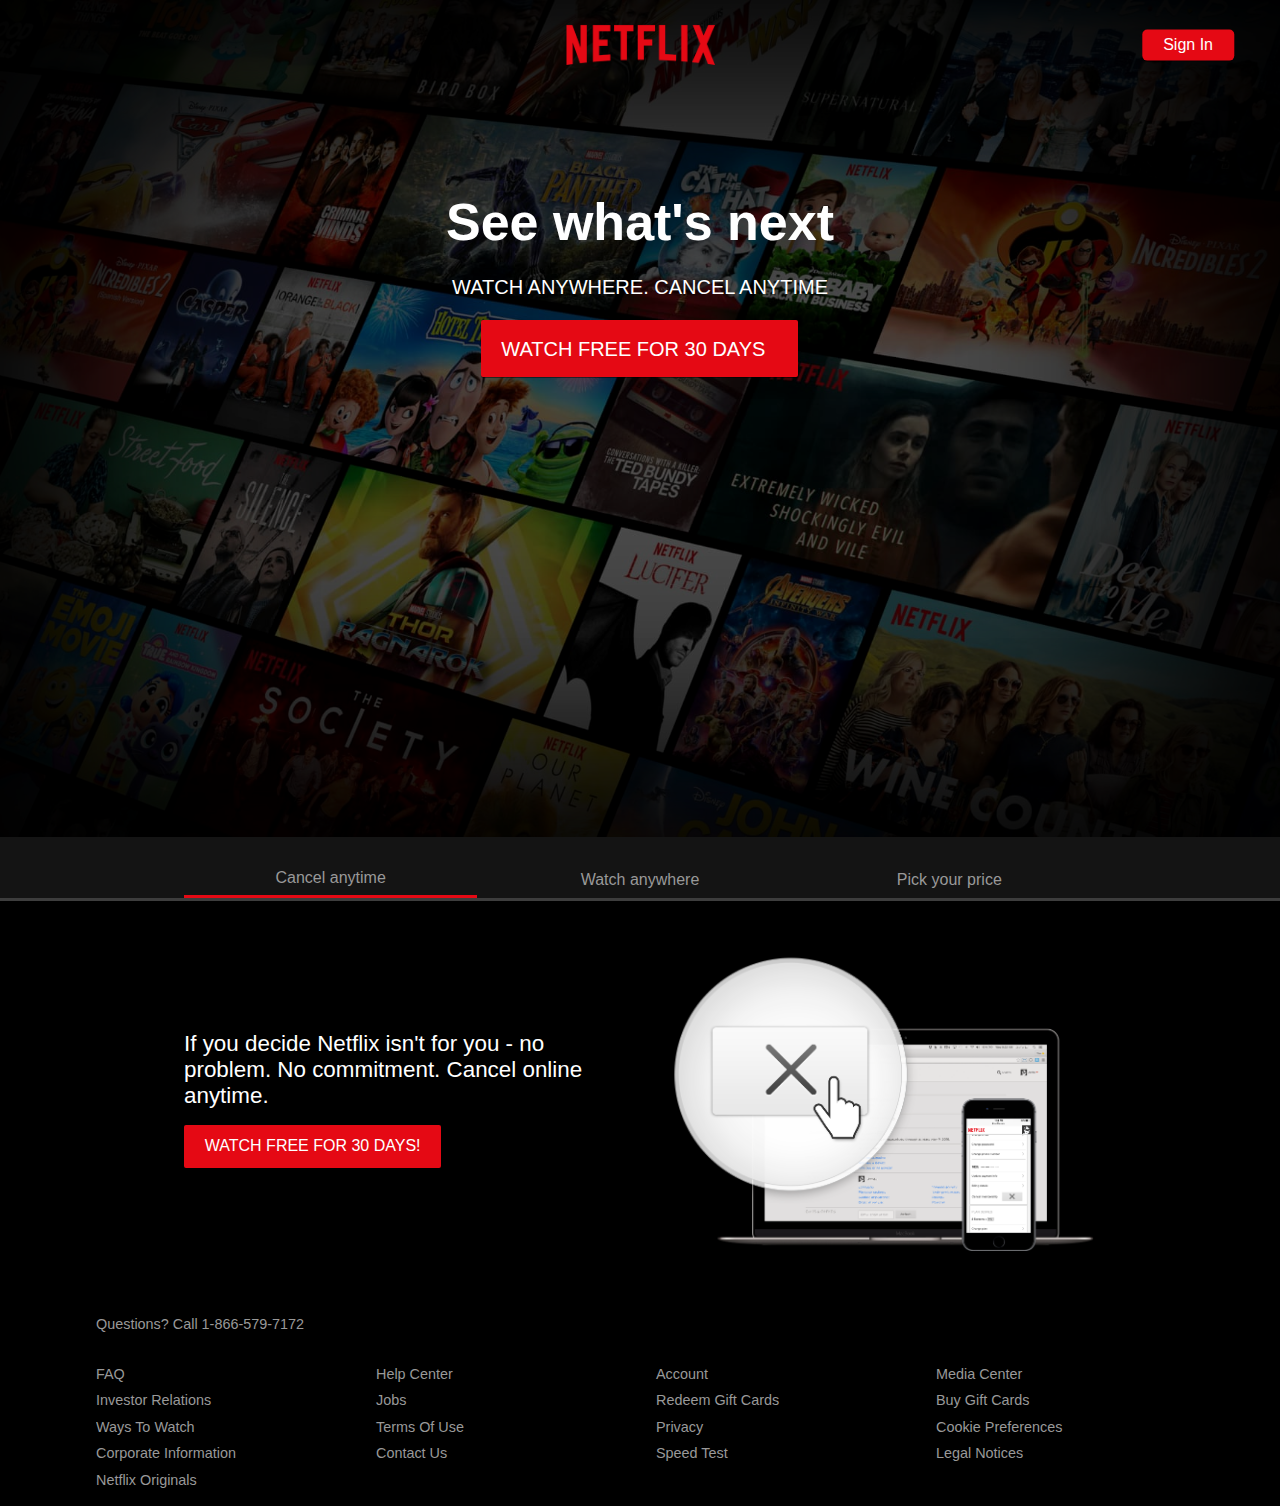
<file: index.html>
<!DOCTYPE html>
<html lang="en">

<head>
    <meta charset="UTF-8">
    <meta http-equiv="X-UA-Compatible" content="IE=edge">
    <meta name="viewport" content="width=device-width, initial-scale=1.0">
    <link rel="stylesheet" href="css/style.css">
    <link rel="stylesheet" href="https://use.fontawesome.com/releases/v5.15.4/css/all.css"
        integrity="sha384-DyZ88mC6Up2uqS4h/KRgHuoeGwBcD4Ng9SiP4dIRy0EXTlnuz47vAwmeGwVChigm" crossorigin="anonymous">
    <title>Netflix - Watch TV Shows Online, Watch Movies Online</title>
</head>

<body>
    <header class="showcase">
        <div class="showcase-top">
            <img src="images/logo.png" alt="couldn't load image">
            <a href="./login.html" class="btn btn-rounded">Sign In</a>
        </div>
        <div class="showcase-content">
            <h1>See what's next</h1>
            <p>Watch anywhere. Cancel anytime</p>
            <a href="#" class="btn btn-xl">
                Watch Free For 30 Days <i class="fas fa-chevron-right btn-icon"></i>
            </a>
        </div>
    </header>
    <section class="tabs">
        <div class="container">
            <div id="tab-1" class="tab-item tab-border">
                <i class="fas fa-door-open fa-3x"></i>
                <p class="hide-sm">Cancel anytime</p>
            </div>
            <div id="tab-2" class="tab-item">
                <i class="fas fa-tablet-alt fa-3x"></i>
                <p class="hide-sm">Watch anywhere</p>
            </div>
            <div id="tab-3" class="tab-item">
                <i class="fas fa-tags fa-3x"></i>
                <p class="hide-sm">Pick your price </p>
            </div>
        </div>
    </section>
    <section class="tab-content">
        <div class="container">

            <!-- tab 1 content -->

            <div id="tab-1-content" class="tab-content-item show">
                <div class="tab-1-content-inner">
                    <div>
                        <p class="text-lg">
                            If you decide Netflix isn't for you - no problem. No commitment. Cancel online anytime.
                        </p>
                        <a href="#" class="btn btn-lg">
                            Watch Free For 30 Days!
                        </a>
                    </div>
                    <img src="images/tab-content-1.png" alt="">
                </div>
            </div>


            <!-- tab 2 content -->
            <div id="tab-2-content" class="tab-content-item">
                <div class="tab-2-content-top">
                    <p class="text-lg">
                        Watch TV shows and movies anytime, anywhere — personalized for you.
                    </p>
                    <a href="#" class="btn btn-lg">Watch Free For 30 Days</a>
                </div>
                <div class="tab-2-content-bottom">
                    <div>
                        <img src="images/tab-content-2-1.png" alt="image couldn't be loaded" />
                        <p class="text-md">Watch on your TV</p>
                        <p class="text-dark">
                            Smart TVs, PlayStation, Xbox, Chromecast, Apple TV, Blu-ray
                            players and more.
                        </p>
                    </div>

                    <div>
                        <img src="images/tab-content-2-2.png" alt="image couldn't be loaded" />
                        <p class="text-md">Watch instantly or download for later</p>
                        <p class="text-dark">
                            Available on phone and tablet, wherever you go.
                        </p>
                    </div>

                    <div>
                        <img src="images/tab-content-2-3.png" alt="image couldn't be loaded" />
                        <p class="text-md">Use any computer</p>
                        <p class="text-dark">
                            Watch right on Netflix.com
                        </p>
                    </div>
                </div>
            </div>


            <!-- tab-3-content -->
            <div id="tab-3-content" class="tab-content-item">
                <div class="text-center">
                    <p class="text-lg">
                        Choose one plan and watch everything on Netflix
                    </p>
                    <a href="#" class="btn btn-lg">Watch Free For 30 Days</a>
                </div>
                <table class="table">
                    <thead>
                        <tr>
                            <th></th>
                            <th>Basic</th>
                            <th>Standard</th>
                            <th>Premium</th>
                        </tr>
                    </thead>
                    <tbody>
                        <tr>
                            <td>Monthly price after free month ends on 6/19/19</td>
                            <td>$8.99</td>
                            <td>$12.99</td>
                            <td>$15.99</td>
                        </tr>
                        <tr>
                            <td>HD Available</td>
                            <td><i class="fas fa-times"></i></td>
                            <td><i class="fas fa-check"></i></td>
                            <td><i class="fas fa-check"></i></td>
                        </tr>
                        <tr>
                            <td>Ultra HD Available</td>
                            <td><i class="fas fa-times"></i></td>
                            <td><i class="fas fa-times"></i></td>
                            <td><i class="fas fa-check"></i></td>
                        </tr>
                        <tr>
                            <td>Screens you can watch on at the same time</td>
                            <td>1</td>
                            <td>2</td>
                            <td>4</td>
                        </tr>
                        <tr>
                            <td>Watch on your laptop, TV, phone and tablet</td>
                            <td><i class="fas fa-check"></i></td>
                            <td><i class="fas fa-check"></i></td>
                            <td><i class="fas fa-check"></i></td>
                        </tr>
                        <tr>
                            <td>Unlimited movies and TV shows</td>
                            <td><i class="fas fa-check"></i></td>
                            <td><i class="fas fa-check"></i></td>
                            <td><i class="fas fa-check"></i></td>
                        </tr>
                        <tr>
                            <td>Cancel anytime</td>
                            <td><i class="fas fa-check"></i></td>
                            <td><i class="fas fa-check"></i></td>
                            <td><i class="fas fa-check"></i></td>
                        </tr>
                        <tr>
                            <td>First month free</td>
                            <td><i class="fas fa-check"></i></td>
                            <td><i class="fas fa-check"></i></td>
                            <td><i class="fas fa-check"></i></td>
                        </tr>
                    </tbody>
                </table>
            </div>
        </div>
    </section>

    <footer class="footer">
        <p>Questions? Call 1-866-579-7172</p>
        <div class="footer-cols">
            <ul>
                <li><a href="#">FAQ</a></li>
                <li><a href="#">Investor Relations</a></li>
                <li><a href="#">Ways To Watch</a></li>
                <li><a href="#">Corporate Information</a></li>
                <li><a href="#">Netflix Originals</a></li>
            </ul>
            <ul>
                <li><a href="#">Help Center</a></li>
                <li><a href="#">Jobs</a></li>
                <li><a href="#">Terms Of Use</a></li>
                <li><a href="#">Contact Us</a></li>
            </ul>
            <ul>
                <li><a href="#">Account</a></li>
                <li><a href="#">Redeem Gift Cards</a></li>
                <li><a href="#">Privacy</a></li>
                <li><a href="#">Speed Test</a></li>
            </ul>
            <ul>
                <li><a href="#">Media Center</a></li>
                <li><a href="#">Buy Gift Cards</a></li>
                <li><a href="#">Cookie Preferences</a></li>
                <li><a href="#">Legal Notices</a></li>
            </ul>
        </div>
    </footer>
    <script src="js/main.js"></script>
</body>

</html>
</file>
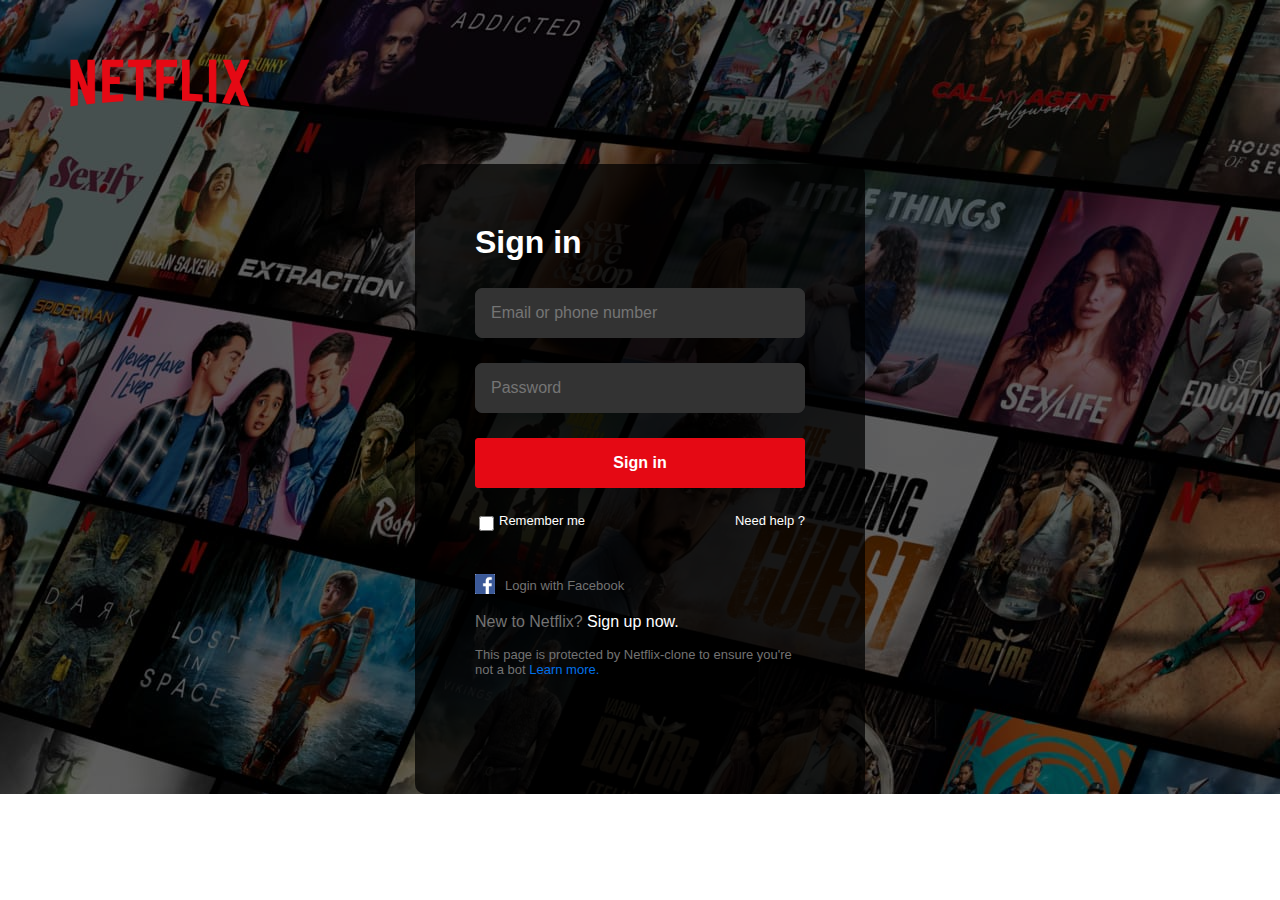
<file: login.html>
<!DOCTYPE html>
<html lang="en">

<head>
    <meta charset="UTF-8">
    <meta http-equiv="X-UA-Compatible" content="IE=edge">
    <meta name="viewport" content="width=device-width, initial-scale=1.0">
    <title>Netflix</title>
    <link rel="stylesheet" href="css/login.css">
</head>

<body>

    <div class="wrapper">
        <div class="header">
            <div class="logo">
                <a href='#'><img src="images/logo1.png" alt="logo"></a>
            </div>
        </div>
        <div class="login_body">
            <div class="login_box">
                <h2>Sign in</h2>
                <form>
                    <div class="input_wrap">
                        <input type="text" placeholder="Email or phone number">
                    </div>
                    <div class="input_wrap">
                        <input type="text" placeholder="Password">
                    </div>
                    <div class="input_wrap">
                        <button onclick="window.open('./homepage.html')" )>Sign in</button>

                    </div>

                    <div class="support">
                        <div class="remember">
                            <span><input type="checkbox"></span>
                            <span>Remember me</span>
                        </div>
                        <div class="need_help">
                            Need help ?
                        </div>
                    </div>
                    <br><br>
                    <div class="login_footer">
                        <div class="login_facebook">
                            <span><img src="images\facebook-icon.png" alt="fb"></span>
                            <span><a href="#">Login with Facebook</a></span>
                        </div>
                        <din class="sign_up">
                            <p>New to Netflix? <a href="#">Sign up now.</a></p>

                        </din>

                        <din class="terms">
                            <p>This page is protected by Netflix-clone to ensure you're not a bot <a href="#">Learn
                                    more.</a></p>
                        </din>
                    </div>
                </form>
            </div>
        </div>
    </div>
</body>

</html>
</file>
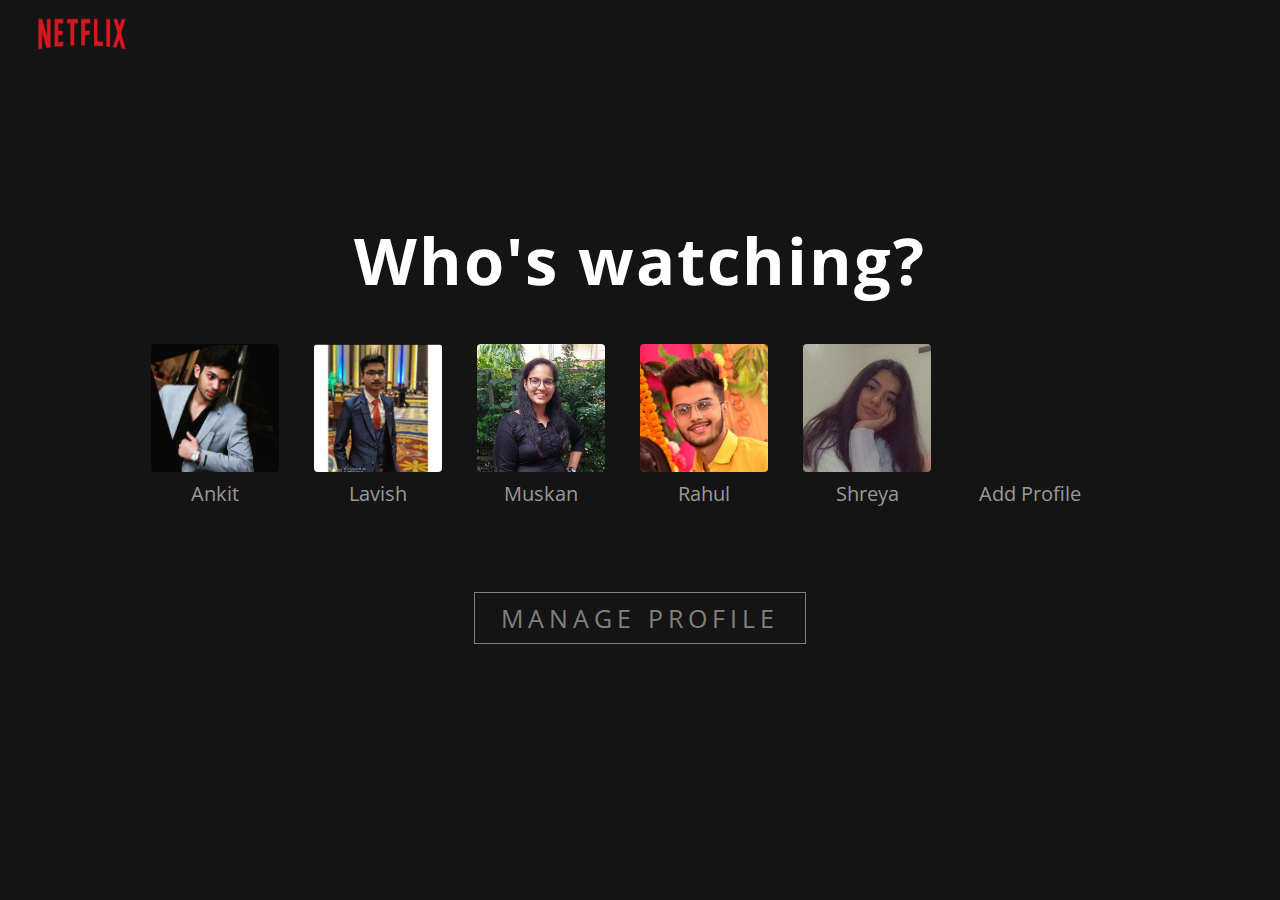
<file: users.html>
<!DOCTYPE html>
<html lang="en">

<head>
    <meta charset="UTF-8">
    <meta name="viewport" content="width=device-width, initial-scale=1.0">
    <title>Document</title>
    <link rel="stylesheet" href="https://cdnjs.cloudflare.com/ajax/libs/font-awesome/5.15.0/css/all.min.css"
        integrity="sha512-BnbUDfEUfV0Slx6TunuB042k9tuKe3xrD6q4mg5Ed72LTgzDIcLPxg6yI2gcMFRyomt+yJJxE+zJwNmxki6/RA=="
        crossorigin="anonymous" />
    <link rel="stylesheet" href="css/users.css">
</head>

<body>
    <div class="whoIsWatching">
        <div class="logo-section">
            <a href="#"><img src="images/logo_user.png" alt="asdfds"></a>
        </div>

        <div class="main-div">
            <h1>Who's watching?</h1>
            <div class="memberDiv">
                <button class="addIcon"><i class="fas fa-plus-circle"></i> <span>Add Profile</span></button>
            </div>
            <button class="manageProfile">manage Profile</button>
        </div>
    </div>
    <script src="js/users.js"></script>
</body>

</html>
</file>
<file: css/style.css>
:root{
    --primary-color: #e50914;
    --dark-color: #141414;
}

*{
    box-sizing: border-box;
    margin:0px;
    padding:0px;
    list-style: none;
}

body{
    font-family: Arial, Helvetica, sans-serif;
    -webkit-font-smoothing : antialiased; 
    background-color: #000000;
    color: #999;
}

h1, h2, h3, h4{
    color: #FFF;
}

a{
    color: #FFF;
    text-decoration: none;
}

p{
    margin: 0.5rem 0;
}

.text-xl{
    font-size: 1.8rem;
    margin-bottom: 1rem;
}
.text-lg{
    font-size: 1.4rem;
    margin-bottom: 1rem;
}
.text-md{
    font-size: 1.2rem;
    margin-bottom: 1rem;
}
.text-center{
    text-align: center;
}
.text-dark{
    color: #999;
}


img{
    width: 100%;
}

.showcase{
    width: 100%;
    height: 93vh;
    position: relative;
    background: url('../images/background.jpg') no-repeat center center/cover;
}
.showcase::after{
    content: '';
    position: absolute;
    top: 0;
    left: 0;
    width: 100%;
    height: 100%;
    z-index: 1;
    background: rgba(0,0 ,0, 0.6);
    box-shadow: inset 120px 100px 250px #000000, inset -120px -100px 250px #000000;
}

.showcase-top{
    position: relative;
    height: 90px;
    z-index: 2;
}
.showcase-top img{
    width: 150px;
    position: absolute;
    top: 50%;
    left: 50%;
    transform: translate(-50%,-50%);
    margin-left: 0;
}
.showcase-top a{
    position: absolute;
    top: 50%;
    right: 0;
    transform: translate(-50%,-50%);
}

.showcase-content{
    position: relative;
    margin: auto;
    display: flex;
    flex-direction: column;
    justify-content: center;
    align-items: center;
    text-align: center;
    margin-top: 6.5rem;
    z-index: 2;
}

.showcase-content h1{
    font-weight: 700;
    font-size: 3.25rem;
    line-height: 1.1;
    margin: 0 0 1.5rem;
}

.showcase-content p{
    text-transform: uppercase;
    color: #FFF;
    font-weight: 390;
    font-size: 1.25rem;
    line-height: 1.25;
    margin: 0 0 1.25rem;
}
.showcase-content a{
    font-size: 1.25rem;
    padding: 18px 20px 16px 20px;
}

/* tabs */
.tabs{
    background: var(--dark-color);
    padding-top: 1rem;
    border-bottom: 3px solid #3d3d3d;
}

.tabs .container{
    display: grid;
    grid-template-columns: repeat(3,1fr);
    grid-gap: 1rem;
    align-items: center;
    justify-content: center;
    text-align: center;
}

/* container */
.container{
    max-width: 75%;
    margin: auto;
    overflow: hidden;
    padding: 0 1.5rem;
}
.tabs p{
    font-size: 1rem;
    padding-top: 0.5rem;
}
.tabs .container > div{
    pad: 1.35rem 0;
}
.tabs .container > div:hover{
    cursor: pointer;
    color: #FFF;
}
.tab-border{
    border-bottom: var(--primary-color) solid 3px;
}

/* tab content styling */
.tab-content{
    padding: 2.4rem 0;
    background: black;  
    color: white;
}

#tab-1-content .tab-1-content-inner{
     display: grid;
     grid-template-columns: repeat(2,1fr);
     grid-gap: 2rem;
     align-items: center;
     justify-content: center;
     /* text-align: center; */
}

#tab-2-content .tab-2-content-top{

    display: grid;
    grid-template-columns: 2fr 1fr;
    grid-gap: 1rem;

    justify-content: center;
    align-items: center;
    text-align: center;
}

#tab-2-content .tab-2-content-bottom{
    margin-top: 1.7rem;

    display: grid;
    grid-template-columns: repeat(3,1fr);
    grid-gap: 1rem;

    justify-content: center;
    align-items: center;
    text-align: center;
}
/* initially hide tab contents */
#tab-1-content,
#tab-2-content,
#tab-3-content{
    display: none;
}
.show{
    display: block !important;
}

.table{
    width: 100%;
    margin-top: 1.75rem;
    border-collapse: collapse;
}
.table thead th{
    text-transform: uppercase;
    padding: 0.6rem;
}
.table tbody tr td{
    color: #999;
    padding: 0.6rem 0.9rem;
    text-align: center;
}
.table tbody tr td:first-child{
    text-align: left;
}
.table tbody tr:nth-child(odd){
    background-color: #222;
}

/* buttons */
.btn{
    display: inline-block;
    background: var(--primary-color);
    color: #FFF;
    padding: 0.4rem 1.3rem;
    font-size: 1rem;
    text-align: center;
    border: none;
    cursor: pointer;
    margin-right: 0.5px;
    outline: none;
    box-shadow: 0 1px 0 rgba(0,0 ,0, 0.45);
    border-radius: 2px;
}

.btn:hover{
    opacity: 0.9;
}

.btn-rounded{
    border-radius: 5px;
}

.btn-xl{
    font-size: 2rem;
    padding: 1.5rem 2.1rem;
    text-transform: uppercase;
}
.btn-lg{
    font-size: 1rem;
    padding: 0.8rem 1.3rem;
    text-transform: uppercase;
}
.btn-icon{
    margin-left: 0.8rem;
}

.footer{
    max-width: 85%;
    margin: 0.8rem auto;
    overflow: auto;
}

.footer, footer a{
    color: #999;
    font-size: 0.9rem;
}

.footer p{
    margin-bottom: 1.5rem;   
}

.footer{
    line-height: 1.65rem;
}

.footer .footer-cols{
    display: grid;
    grid-template-columns: repeat(4,1fr);
    grid-gap: 2rem;
}

@media(max-width:960px){
     .showcase{
         height: 70vh;
     }
     .hide-sm{
         display: none;
     }
     .showcase-top img{
         top: 25%;
         left: 5%;
         transform: translate(0);
     }
     .showcase-content h1{
         font-size: 2.6rem;
         line-height: 1;
     }
     .showcase-content p{
         font-size: 1.2rem;
     }
     .btn-xl{
         font-size: 1.1rem;
         padding: 1.1rem 1.6rem;
     }
     .text-xl{
         font-size: 1.2rem;
     }
     .text-lg{
         font-size: 1.05rem;
     }
     .text-md{
         font-size: 0.75rem;
     }
     .showcase-content{
         margin-top: 4.5rem;
     }

     .footer .footer-cols{
         grid-template-columns: repeat(2,1fr);
     }
}

@media(max-width:700px){
    .showcase::after{
        background: rgba(0, 0, 0, 0.6);
		box-shadow: inset 80px 80px 150px #000000, inset -80px -80px 150px #000000;
    }
    #tab-1-content .tab-1-content-inner{
        grid-template-columns: 1fr;
        text-align: center;
    }

    #tab-2-content .tab-2-content-top{
        display: block;
        text-align: center;
    }
    #tab-2-content .tab-2-content-bottom{
        grid-template-columns: 1fr;
    }
}
</file>
<file: css/login.css>
body{
    padding:0;
    margin:0;
    font-family: Arial, Helvetica, sans-serif;
}
.logo{
    padding-right: 100px;
}

.logo img
{
    height:120px;
    width:220px;
}

.header
{
    padding : 20px 50px;
    position : relative;
    z-index : 10;
}

.wrapper
{
    background-image: url("../images/n.jpg");
    height:100%;
    background-image: cover;
    background-repeat: no-repeat;
    position :relative;
    width :100%;
}

.wrapper::before{
    content: '';
    background: rgba(0,0,0,.5);
    width: 100%;
    height: 100%;
    position: absolute;
    top: 0;
    bottom: 0;
    left: 0;
    right: 0;

}

.login_body{
    padding:60px;
    z-index:90;
    position:relative;
    max-width:450px;
    height: 630px;
    margin-left:50%;
    background:rgba(0,0,0,0.75);
    border-radius:10px;
    box-sizing:border-box;
    transform:translateX(-50%);
}

.login_body h2{
    font-size:32px;
    color:#fff;
    margin-top:0;
}

.login_body input{
    height:50px;
    width:100%;
    border-radius:7px;
    color:#fff;
    background:#333;
    border:1px solid #333;
    padding-left:15px;
    box-sizing:border-box;
    outline:none;
    font-size: 16px;
    font-weight: 100;
}
.input_wrap{
    margin-bottom: 25px;
}
.login_body button{
    height:50px;
    width:100%;
    color:#fff;
    background:#e50914;
    border-radius:3px;
    font-weight:bold;
    font-size:16px;
    border:1px solid #e50914;
}
.support{
    display:flex;
    color:#fff;
    justify-content:space-between;
    font-size:12px;
}

.support input{
    width:15px;
    height: 15px;
}
.remember{
    display:flex;
    align-items:center;
}

.remember span{
    margin-right:2px;
    height:25px;
    font-size: 13px;
}
.need_help{
    font-size: 13px;
}

.login_facebook{
    display:flex;
    align-items:center;
    width:100%;
    color:#737373;
}
.login_facebook img{
    width: 20px;
    height:20px;

}

.login_facebook span{
    margin-right:10px;
    font-size: 13px;
}

.login_facebook span a{
    text-decoration: none;
    color:#737373;

}
.sign_up{
    color:#737373;
    font-size:16px;
}

.sign_up a{
    color:#fff;
    font-size: 16px;
    text-decoration: none;;
}
.terms{
    color:#737373;
    font-size: 13px;
}
.terms a{
    text-decoration:none;
    color:#0071eb;
}
</file>
<file: css/users.css>
@import url("https://fonts.googleapis.com/css2?family=Open+Sans:wght@300;400;600&display=swap");

* {
  margin: 0;
  padding: 0;
  box-sizing: border-box;
  font-family: "Open Sans", sans-serif;
}

html {
  font-size: 62.5%;
}

.whoIsWatching {
  width: 100vw;
  min-height: 100vh;
  background-color: #141414;
}

.logo-section {
  width: 95vw;
  margin: auto;
  height: 7rem;
  background-color: rgb(20, 20, 20);
  /* background-color: red; */
  display: flex;
  justify-content: flex-start;
  align-items: center;
}
.logo-section a img {
  width: 10rem;
  height: 4rem;
  cursor: pointer;
}

.main-div {
  width: 100vw;
  height: 80vh;
  /* background-color: rosybrown; */
  display: flex;
  justify-content: center;
  align-items: center;
  flex-direction: column;
  color: #fff;
}

.main-div h1 {
  font-size: 6.5rem;
  letter-spacing: 0.2rem;
  font-size: 600;
}

.memberDiv {
  display: flex;
  justify-content: center;
  align-items: center;
  flex-wrap: wrap;
}

.memberDiv .btn,
.addIcon {
  height: 10vw;
  min-height: 8.4rem;
  max-height: 20rem;
  width: 10vw;
  min-width: 8.4px;
  max-width: 20rem;
  border-radius: 0.4rem;
  border: none;
  outline: none;
  margin-top: 4rem;
  margin-right: 3.5rem;
  position: relative;
  cursor: pointer;
  background-repeat: no-repeat;
  background-size: cover;
}

.memberDiv .btn:nth-last-child(8) {
  background-image: url("../images//user2.png");
}
.memberDiv .btn:nth-last-child(7) {
  background-image: url("../images//user1.png");
}

/* Shreya */
.memberDiv .btn:nth-last-child(2) {
  background-image: url("../images//shreya.jpeg");
}

/* rahul */
.memberDiv .btn:nth-last-child(3)
{
  background-image: url("../images//rahul.jpg");
} 

/* muskan */
.memberDiv .btn:nth-last-child(4) {
  background-image: url("../images//muskan.jpeg");
}

/* lovish */
.memberDiv .btn:nth-last-child(5) {
  background-image: url("../images//lavish.jpeg");
}

/* ankit */
.memberDiv .btn:nth-last-child(6) {
  background-image: url("../images//ankit.jpeg");
}

.memberDiv .btn:hover {
  box-shadow: inset 0 0 0 5px rgba(255, 255, 255, 0.9);
}

.memberDiv .btn span,
.addIcon span {
  width: inherit;
  /* background-color: red; */
  position: absolute;
  bottom: -3.5rem;
  left: 0;
  text-transform: capitalize;
  color: rgb(153, 153, 153);
  font-size: 2rem;
}

.fa-plus-circle {
  font-size: 7vw;
  color: grey;
  opacity: 0.8;
}

.addIcon {
  background-color: transparent;
}

.addIcon:hover {
  background-color: #fff;
}

.addicon:hover > .fa-plus-circle {
  opacity: 1;
}

.manageProfile {
  border: 1px solid grey;
  color: grey;
  text-transform: uppercase;
  padding: 0.8rem 2.6rem;
  letter-spacing: 0.5rem;
  font-size: 2.5rem;
  margin-top: 12rem;
  background-color: transparent;
  cursor: pointer;
}
.manageProfile:hover {
  border: 1px solid #fff;
  color: #fff;
}
</file>
